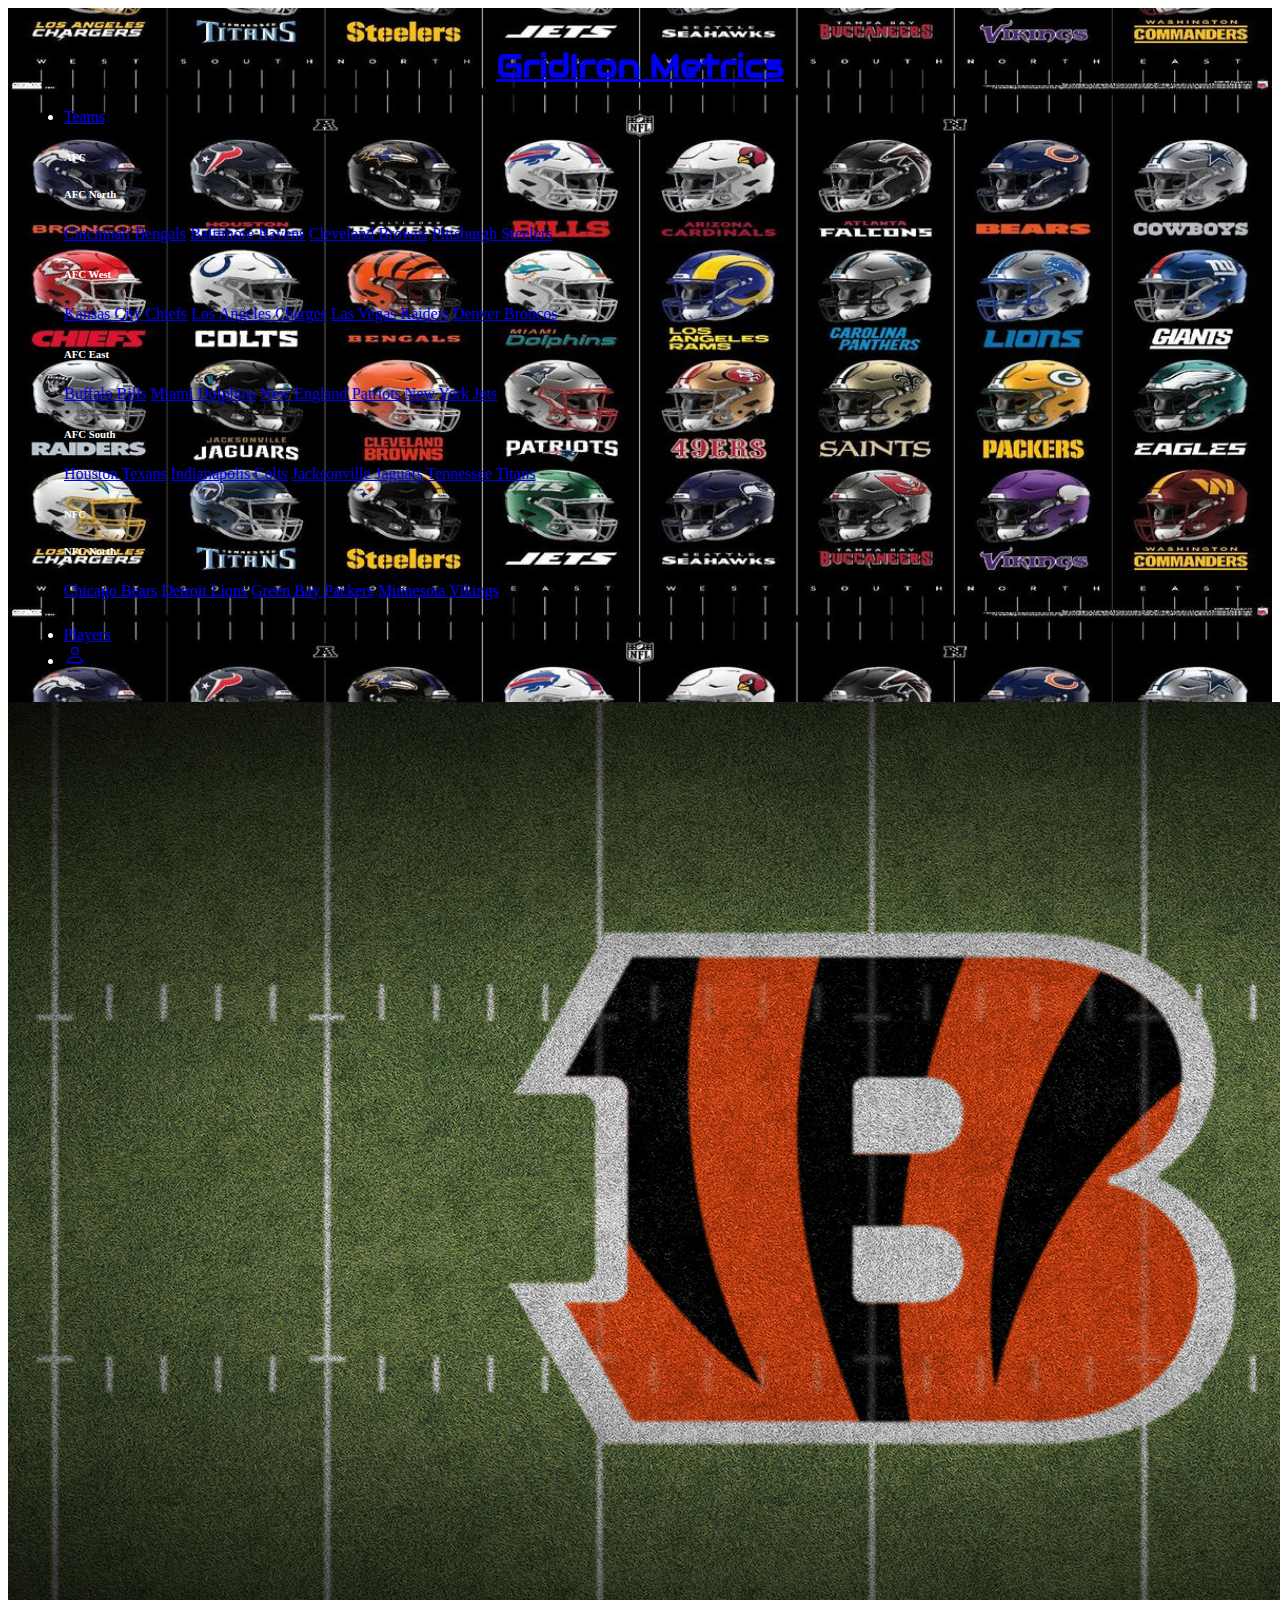
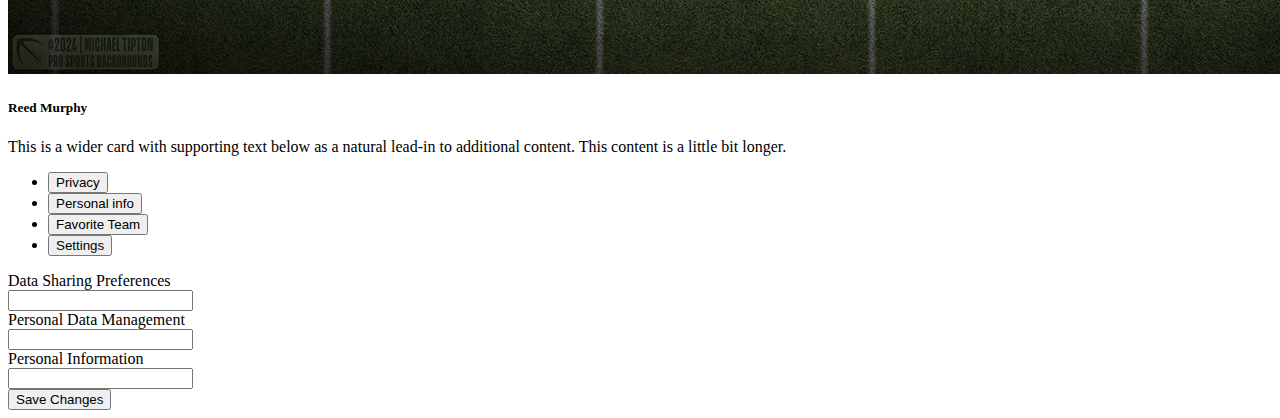
<file: Account/Account.html>
<!DOCTYPE html>
<html lang="en">
<head>
    <meta charset="UTF-8">
    <meta name="viewport" content="width=device-width, initial-scale=1.0">
    <title>My Account</title>
    <link href="https://cdn.jsdelivr.net/npm/bootstrap@5.3.5/dist/css/bootstrap.min.css" rel="stylesheet" integrity="sha384-SgOJa3DmI69IUzQ2PVdRZhwQ+dy64/BUtbMJw1MZ8t5HZApcHrRKUc4W0kG879m7" crossorigin="anonymous">
    <link rel="stylesheet" href="../styles.css">
</head>
</head>
<body>
    <!--header-->  
  <header>
    <div class="container-fluid">
      <div class="row">
        <div class="col-12">
            <h1><a href="../index.html" class="text-decoration-none text text-white">GridIron Metrics</a></h1>     
        </div>
      </div>
    <div class="col-12">
        <div>
          <nav>
<!--teams dropdown-->            
            <ul class="nav justify-content-center">
              <li class="nav-item dropdown">
                <a class="nav-link dropdown-toggle text-light" href="#" id="teamsdropdown" role="button" data-bs-toggle="dropdown" aria-expanded="false">
                  Teams
                </a>
                <div class="dropdown-menu p-4" aria-labelledby="teamsdropdown" style="width: 800px; max-height: 500px; overflow-y: auto;">
                  <h6 class="font-weight-bold">AFC</h6>
                  <div class="row mb-3">
                    <div class="col-md-3">
                      <h6 class="dropdown-header">AFC North</h6>
                      <a class="dropdown-item" href="#">Cincinnati Bengals</a>
                      <a class="dropdown-item" href="#">Baltimore Ravens</a>
                      <a class="dropdown-item" href="#">Cleveland Browns</a>
                      <a class="dropdown-item" href="#">Pittsburgh Steelers</a>
                    </div>
                    <div class="col-md-3">
                      <h6 class="dropdown-header">AFC West</h6>
                      <a class="dropdown-item" href="#">Kansas City Chiefs</a>
                      <a class="dropdown-item" href="#">Los Angeles Charges</a>
                      <a class="dropdown-item" href="#">Las Vegas Raiders</a>
                      <a class="dropdown-item" href="#">Denver Broncos</a>
                    </div>
                    <div class="col-md-3">
                      <h6 class="dropdown-header">AFC East</h6>
                      <a class="dropdown-item" href="#">Buffalo Bills</a>
                      <a class="dropdown-item" href="#">Miami Dolphins</a>
                      <a class="dropdown-item" href="#">New England Patriots</a>
                      <a class="dropdown-item" href="#">New York Jets</a>
                    </div>
                    <div class="col-md-3">
                      <h6 class="dropdown-header">AFC South</h6>
                      <a class="dropdown-item" href="#">Houston Texans</a>
                      <a class="dropdown-item" href="#">Indianapolis Colts</a>
                      <a class="dropdown-item" href="#">Jacksonville Jaguars</a>
                      <a class="dropdown-item" href="#">Tennessee Titans</a>
                    </div>
                  </div>
                  <div class="dropdown-divider"></div>
                  <h6 class="font-weight-bold">NFC</h6>
                  <div class="row mb-3">
                    <div class="col-md-3">
                      <h6 class="dropdown-header">NFC North</h6>
                      <a class="dropdown-item" href="#">Chicago Bears</a>
                      <a class="dropdown-item" href="#">Detroit Lions</a>
                      <a class="dropdown-item" href="#">Green Bay Packers</a>
                      <a class="dropdown-item" href="#">Minnesota Vikings</a>
                    </div>
                    <div class="col-md-3">
                      <h6 class="dropdown-header">NFC West</h6>
                      <a class="dropdown-item" href="#">Arizona Cardinals</a>
                      <a class="dropdown-item" href="#">Los Angeles Rams</a>
                      <a class="dropdown-item" href="#">San Francisco 49ers</a>
                      <a class="dropdown-item" href="#">Seattle Seahawks</a>
                    </div>
                    <div class="col-md-3">
                      <h6 class="dropdown-header">NFC East</h6>
                      <a class="dropdown-item" href="#">Dallas Cowboys</a>
                      <a class="dropdown-item" href="#">New York Giants</a>
                      <a class="dropdown-item" href="#">Philadelphia Eagles</a>
                      <a class="dropdown-item" href="#">Washington Commanders</a>
                    </div>
                    <div class="col-md-3">
                      <h6 class="dropdown-header">NFC South</h6>
                      <a class="dropdown-item" href="#">Atlanta Falcons</a>
                      <a class="dropdown-item" href="#">Carolina Panther</a>
                      <a class="dropdown-item" href="#">New Orleans Saints</a>
                      <a class="dropdown-item" href="#">Tampa Bay Buccaneers</a>
                    </div>
                  </div>
                </div>
              </li>
<!--players page-->              
              <li class="nav-item">
                <a class="nav-link text-light" href="./Players/player-search.html">Players</a>
              </li>
<!--Account-->              
              <li class="nav-item">
                <a class="nav-link text-light" href="./Account/Account.html" id="account-profile">
                  <svg xmlns="http://www.w3.org/2000/svg" width="22" height="22" fill="currentColor" class="bi bi-person" viewBox="0 0 16 16">
                    <path d="M8 8a3 3 0 1 0 0-6 3 3 0 0 0 0 6m2-3a2 2 0 1 1-4 0 2 2 0 0 1 4 0m4 8c0 1-1 1-1 1H3s-1 0-1-1 1-4 6-4 6 3 6 4m-1-.004c-.001-.246-.154-.986-.832-1.664C11.516 10.68 10.289 10 8 10s-3.516.68-4.168 1.332c-.678.678-.83 1.418-.832 1.664z"/>
                  </svg>
                </a>
              </li>
            </ul>
          </nav>
      </div>
    </div>
    </div>
</header>
<!--account info-->
<div class="container">
    <div class="row">
        <div class="col-12">
            <div class="card mb-3 bg-dark">
                <img src="../images/Account-image.jpg" class="card-img-top" alt="Account-image" style="height: 1%;">
                <div class="card-body">
                  <h5 class="card-title text-white">Reed Murphy</h5>
                  <p class="card-text text-white">This is a wider card with supporting text below as a natural lead-in to additional content. This content is a little bit longer.</p>
                  <div class="card-header border-dark">
                    <ul class="nav nav-tabs card-header-tabs">
                      <li class="nav-item bg-dark">
                        <button class="nav-link active text-white" data-bs-toggle="tab" data-bs-target="#privacy-tab-pane">Privacy</button>
                      </li>
                      <li class="nav-item bg-dark">
                        <button class="nav-link text-white" data-bs-toggle="tab" data-bs-target="#personal-tab-pane">Personal info</button>
                      </li>
                      <li class="nav-item bg-dark">
                        <button class="nav-link text-white" data-bs-toggle="tab" data-bs-target="#favorites-tab-pane">Favorite Team</button>
                      </li>
                      <li class="nav-item bg-dark">
                        <button class="nav-link text-white" data-bs-toggle="tab" data-bs-target="#settings-tab-pane">Settings</button>
                      </li>
                    </ul>
                  </div>
                  
                  <!-- Tab content - all tab panes must be inside this div -->
                  <div class="tab-content">
                    <!-- Privacy Tab -->
                    <div class="tab-pane fade show active" id="privacy-tab-pane">
                        <div class="row mt-3">
                            <div class="col-sm-6">
                                <div class="card mb-3" style="width: 100%;">
                                    <div class="card-header bg-danger text-white text-center">
                                        Data Sharing Preferences
                                    </div>
                                    <div class="card-body bg-dark text-white">
                                        <div class="mb-3">
                                            <input type="text" class="form-control bg-dark text-white" id="DataSharing" name="DataSharing">
                                        </div>
                                    </div>
                                </div>
                                
                                <div class="card mb-3" style="width: 100%;">
                                    <div class="card-header bg-danger text-white text-center">
                                        Personal Data Management
                                    </div>
                                    <div class="card-body bg-dark text-white">
                                        <div class="mb-3">
                                            <input type="text" class="form-control bg-dark text-white" id="Personal" name="Personal">
                                        </div>
                                    </div>
                                </div>
                            </div>
                        </div>
                    </div>
                    
                    <!-- Personal Tab -->
                    <div class="tab-pane fade" id="personal-tab-pane">
                        <div class="row mt-3">
                            <div class="col-sm-6">
                                <div class="card mb-3" style="width: 100%;">
                                    <div class="card-header bg-danger text-white text-center">
                                        Personal Information
                                    </div>
                                    <div class="card-body bg-dark text-white">
                                       <form action="" method="get">
                                            <div class="mb-3">
                                               <label for="Full Name" class="form-label text-white"></label> 
                                               <input type="text" class="form-control bg-dark text-white" id="fullname" name="fullname">
                                            </div>
                                            <button type="submit" class="btn btn-danger">Save Changes</button>
                                       </form>
                                    </div>
                                </div>
                            </div>
                        </div>
                    </div>
                    
                    <!-- Favorites Tab-->
                    <div class="tab-pane fade" id="favorites-tab-pane">
                        
                    </div>
                    
                    <!-- Settings Tab-->
                    <div class="tab-pane fade" id="settings-tab-pane">
                        
                    </div>
                  </div>
                </div>
              </div>
        </div>
    </div>
</div>
<script src="https://cdn.jsdelivr.net/npm/bootstrap@5.3.5/dist/js/bootstrap.bundle.min.js" integrity="sha384-k6d4wzSIapyDyv1kpU366/PK5hCdSbCRGRCMv+eplOQJWyd1fbcAu9OCUj5zNLiq" crossorigin="anonymous"></script>
</body>
</html>
</file>
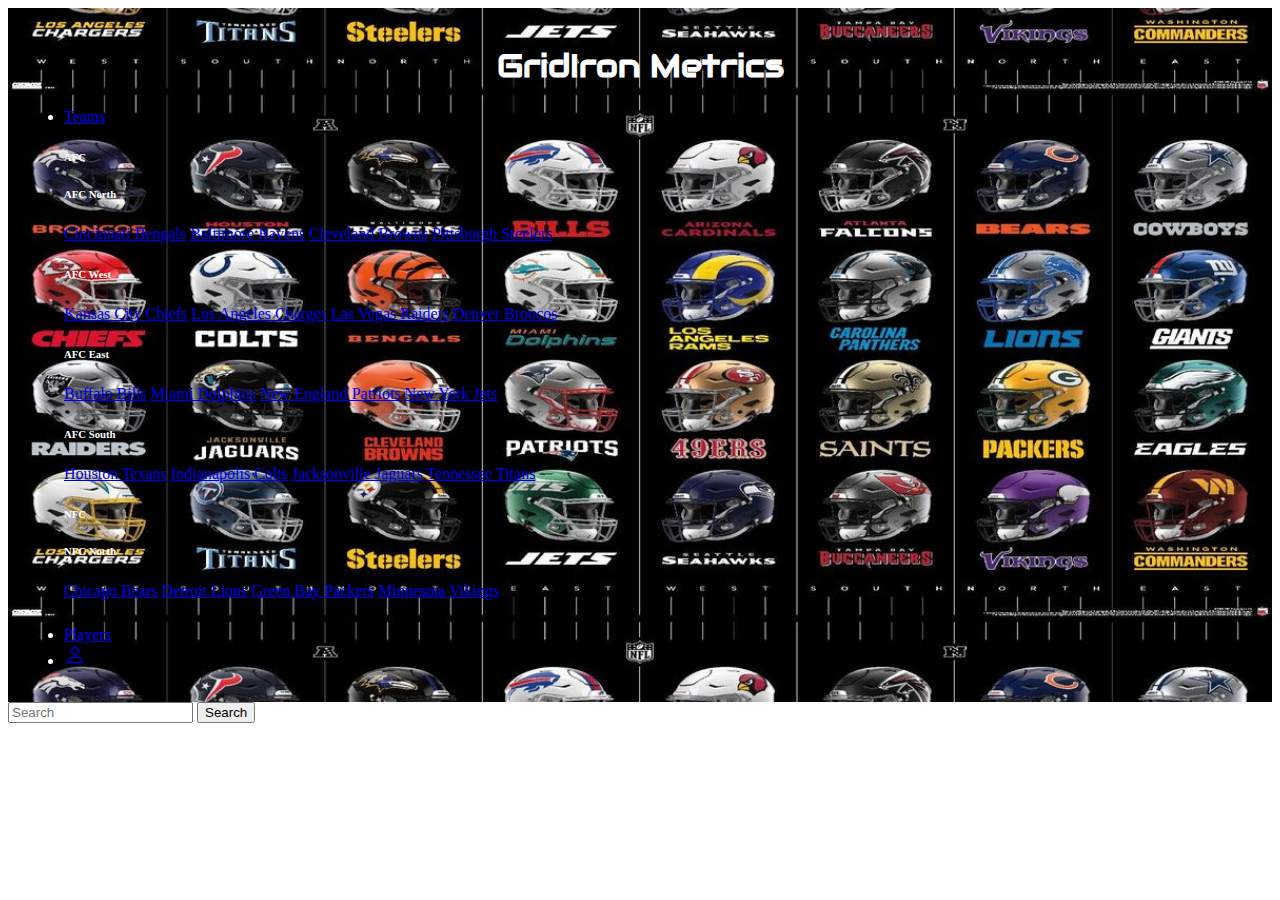
<file: Players/player-search.html>
<!DOCTYPE html>
<html lang="en">
<head>
    <meta charset="UTF-8">
    <meta name="viewport" content="width=device-width, initial-scale=1.0">
    <title>Players</title>
    <link href="https://cdn.jsdelivr.net/npm/bootstrap@5.3.5/dist/css/bootstrap.min.css" rel="stylesheet" integrity="sha384-SgOJa3DmI69IUzQ2PVdRZhwQ+dy64/BUtbMJw1MZ8t5HZApcHrRKUc4W0kG879m7" crossorigin="anonymous">
    <link rel="stylesheet" href="../styles.css">
</head>
<body>
    <header>
        <div class="container-fluid">
          <div class="row">
            <div class="col-12">
              <h1>GridIron Metrics</h1>      
            </div>
          </div>
          <div class="col-12">
            <div>
              <nav>
<!--Teams Dropdown-->                
                <ul class="nav justify-content-center">
                  <li class="nav-item dropdown">
                    <a class="nav-link dropdown-toggle text-light" href="#" id="teamsdropdown" role="button" data-bs-toggle="dropdown" aria-expanded="false">
                      Teams
                    </a>
                    <div class="dropdown-menu p-4" aria-labelledby="teamsdropdown" style="width: 800px; max-height: 500px; overflow-y: auto;">
                      <h6 class="font-weight-bold">AFC</h6>
                      <div class="row mb-3">
                        <div class="col-md-3">
                          <h6 class="dropdown-header">AFC North</h6>
                          <a class="dropdown-item" href="#">Cincinnati Bengals</a>
                          <a class="dropdown-item" href="#">Baltimore Ravens</a>
                          <a class="dropdown-item" href="#">Cleveland Browns</a>
                          <a class="dropdown-item" href="#">Pittsburgh Steelers</a>
                        </div>
                        <div class="col-md-3">
                          <h6 class="dropdown-header">AFC West</h6>
                          <a class="dropdown-item" href="#">Kansas City Chiefs</a>
                          <a class="dropdown-item" href="#">Los Angeles Charges</a>
                          <a class="dropdown-item" href="#">Las Vegas Raiders</a>
                          <a class="dropdown-item" href="#">Denver Broncos</a>
                        </div>
                        <div class="col-md-3">
                          <h6 class="dropdown-header">AFC East</h6>
                          <a class="dropdown-item" href="#">Buffalo Bills</a>
                          <a class="dropdown-item" href="#">Miami Dolphins</a>
                          <a class="dropdown-item" href="#">New England Patriots</a>
                          <a class="dropdown-item" href="#">New York Jets</a>
                        </div>
                        <div class="col-md-3">
                          <h6 class="dropdown-header">AFC South</h6>
                          <a class="dropdown-item" href="#">Houston Texans</a>
                          <a class="dropdown-item" href="#">Indianapolis Colts</a>
                          <a class="dropdown-item" href="#">Jacksonville Jaguars</a>
                          <a class="dropdown-item" href="#">Tennessee Titans</a>
                        </div>
                      </div>
                      <div class="dropdown-divider"></div>
                      <h6 class="font-weight-bold">NFC</h6>
                      <div class="row mb-3">
                        <div class="col-md-3">
                          <h6 class="dropdown-header">NFC North</h6>
                          <a class="dropdown-item" href="#">Chicago Bears</a>
                          <a class="dropdown-item" href="#">Detroit Lions</a>
                          <a class="dropdown-item" href="#">Green Bay Packers</a>
                          <a class="dropdown-item" href="#">Minnesota Vikings</a>
                        </div>
                        <div class="col-md-3">
                          <h6 class="dropdown-header">NFC West</h6>
                          <a class="dropdown-item" href="#">Arizona Cardinals</a>
                          <a class="dropdown-item" href="#">Los Angeles Rams</a>
                          <a class="dropdown-item" href="#">San Francisco 49ers</a>
                          <a class="dropdown-item" href="#">Seattle Seahawks</a>
                        </div>
                        <div class="col-md-3">
                          <h6 class="dropdown-header">NFC East</h6>
                          <a class="dropdown-item" href="#">Dallas Cowboys</a>
                          <a class="dropdown-item" href="#">New York Giants</a>
                          <a class="dropdown-item" href="#">Philadelphia Eagles</a>
                          <a class="dropdown-item" href="#">Washington Commanders</a>
                        </div>
                        <div class="col-md-3">
                          <h6 class="dropdown-header">NFC South</h6>
                          <a class="dropdown-item" href="#">Atlanta Falcons</a>
                          <a class="dropdown-item" href="#">Carolina Panther</a>
                          <a class="dropdown-item" href="#">New Orleans Saints</a>
                          <a class="dropdown-item" href="#">Tampa Bay Buccaneers</a>
                        </div>
                      </div>
                    </div>
                  </li>
<!--players link-->                  
                  <li class="nav-item">
                    <a class="nav-link text-light" href="./player-search.html">Players</a>
                  </li>
<!--Account link-->                  
                  <li class="nav-item">
                    <a class="nav-link text-light" href="#" id="account-profile">
                      <svg xmlns="http://www.w3.org/2000/svg" width="22" height="22" fill="currentColor" class="bi bi-person" viewBox="0 0 16 16">
                        <path d="M8 8a3 3 0 1 0 0-6 3 3 0 0 0 0 6m2-3a2 2 0 1 1-4 0 2 2 0 0 1 4 0m4 8c0 1-1 1-1 1H3s-1 0-1-1 1-4 6-4 6 3 6 4m-1-.004c-.001-.246-.154-.986-.832-1.664C11.516 10.68 10.289 10 8 10s-3.516.68-4.168 1.332c-.678.678-.83 1.418-.832 1.664z"/>
                      </svg>
                    </a>
                  </li>
                </ul>
              </nav>
          </div>
        </div>
    </header>
    <div class="col-12">
      <div class="row">
      <nav class="navbar navbar-expand-lg bg-body-tertiary">
        <div class="container-fluid justify-content-center">
          <form class="d-flex" role="search">
            <input class="form-control me-2" type="search" placeholder="Search" aria-label="Search">
            <button class="btn btn-outline-success" type="submit">Search</button>
          </form>
        </div>
      </nav>
      </div>
    </div>
    <script src="https://cdn.jsdelivr.net/npm/bootstrap@5.3.5/dist/js/bootstrap.bundle.min.js" integrity="sha384-k6d4wzSIapyDyv1kpU366/PK5hCdSbCRGRCMv+eplOQJWyd1fbcAu9OCUj5zNLiq" crossorigin="anonymous"></script>
</body>
</html>
</file>
<file: styles.css>
@import url('https://fonts.googleapis.com/css?family=Audiowide');
header {
    background-color: rgb(0, 0, 0);
    background-image: url(images/NFLheading_1.jpg);
    background-size:contain;
    background-position: center;
    color: rgb(255, 255, 255);
    padding: 1rem;
    width: 100%;
    box-sizing: border-box;
    top: 2px
}
.container {
    max-width: 1200px;  
    
}
header h1 {
    text-align: center;
    font-family: audiowide, sans-serif;
}
body{
    background-color: rgb(255, 255, 255);
}
</file>
